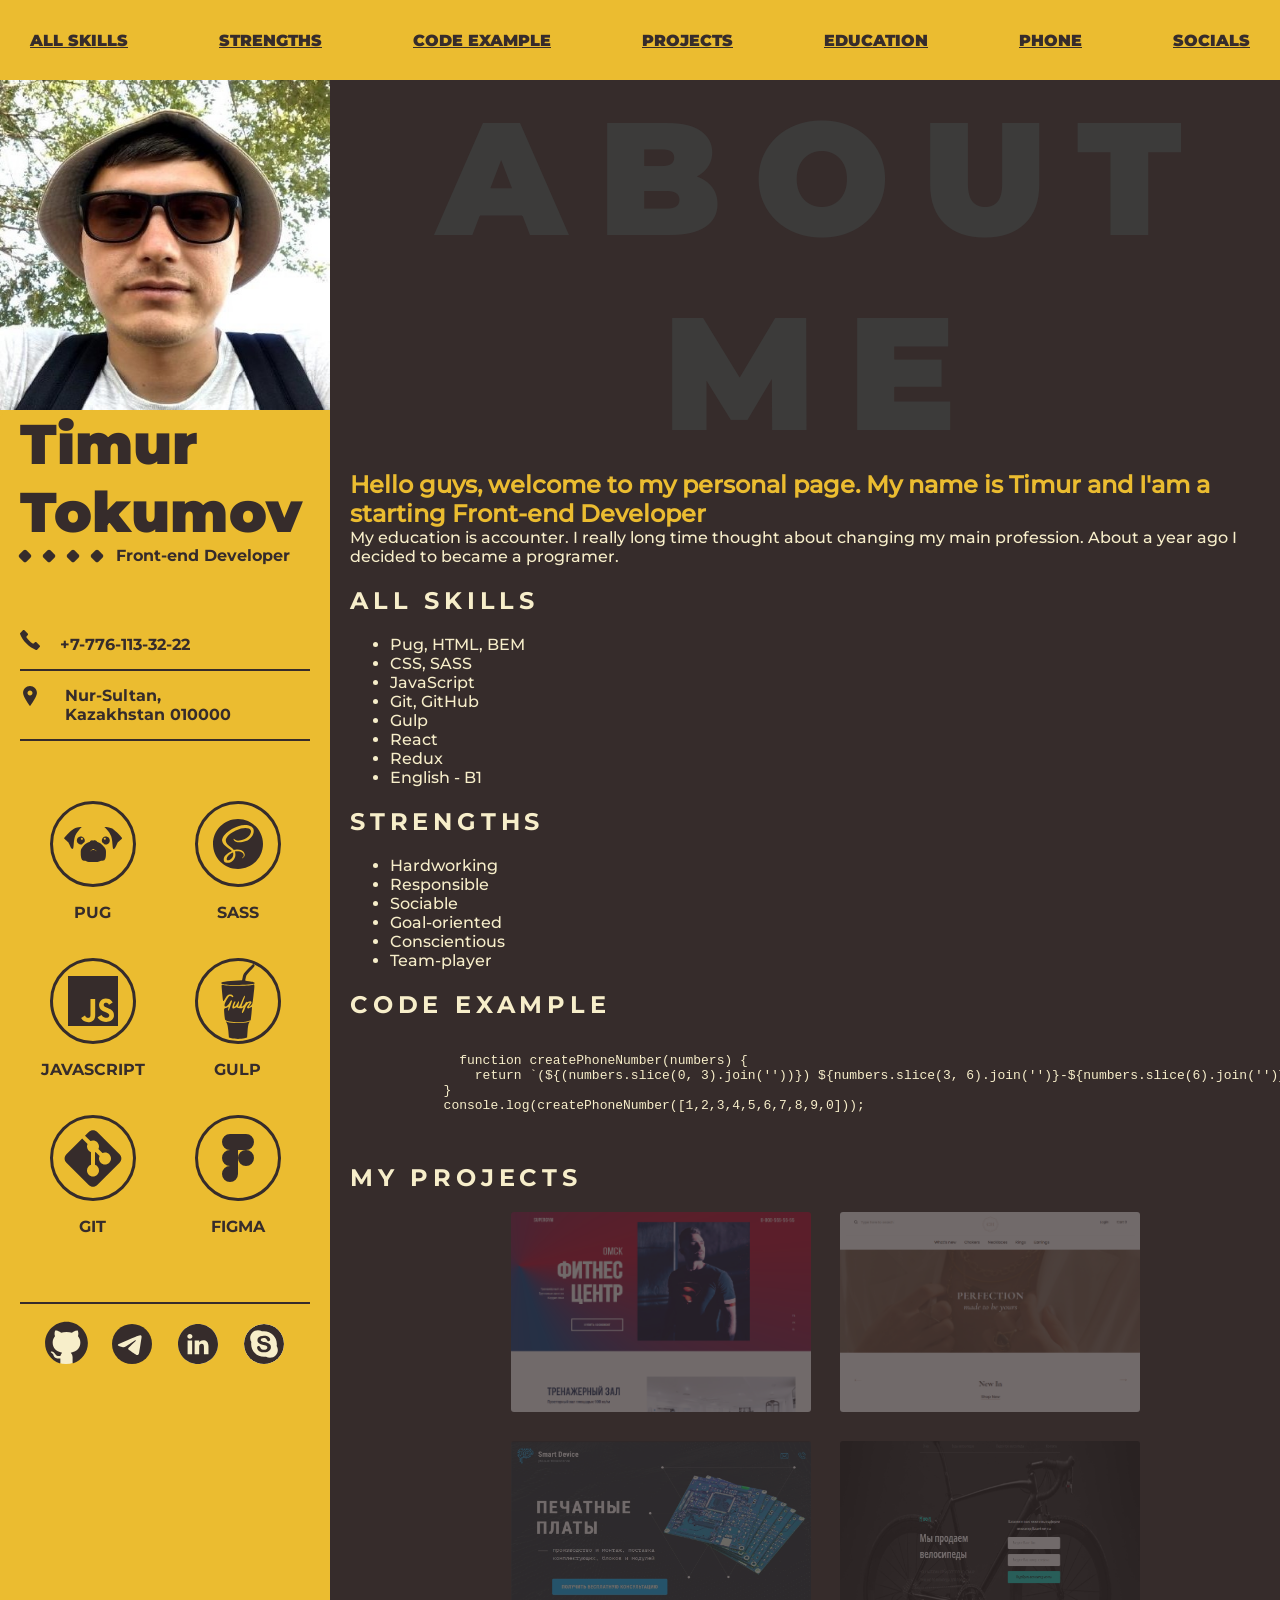
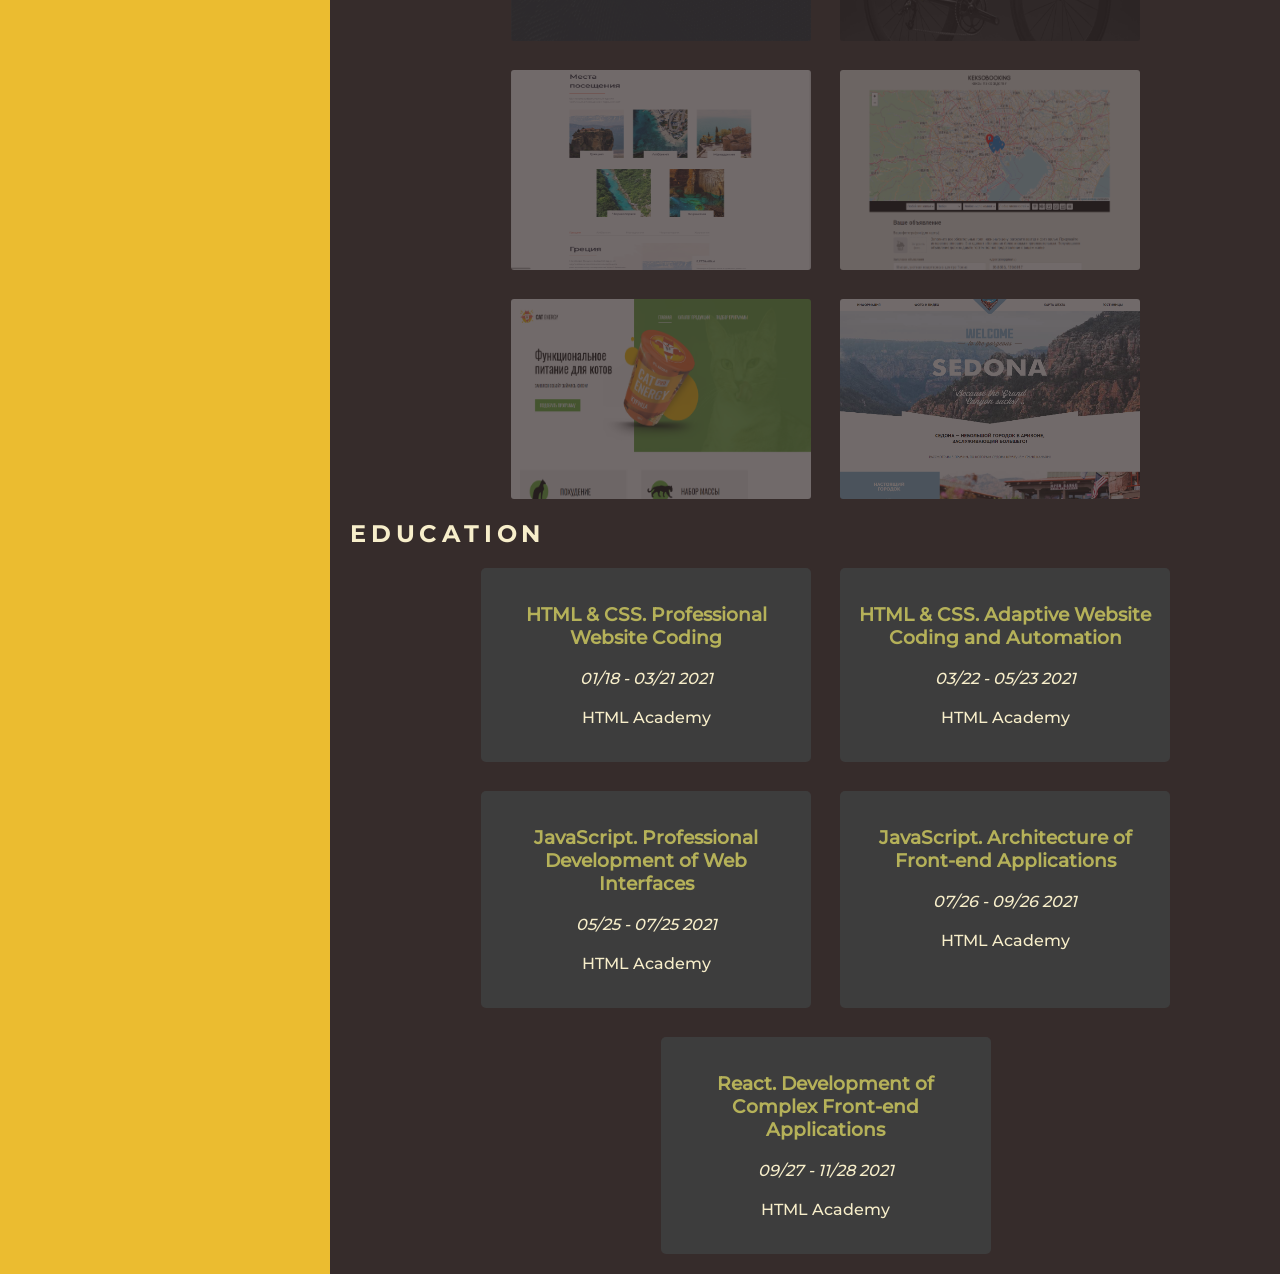
<file: index.html>
<!DOCTYPE html>
<html lang="ru">
<head>
    <meta charset="UTF-8">
    <meta http-equiv="X-UA-Compatible" content="IE=edge">
    <meta name="viewport" content="width=device-width, initial-scale=1.0">
    <link rel="stylesheet" href="style.css">
    <title>Document</title>
</head>
<body>
  <div class="container">
    <header class="page-header">
      <div class="page-header__inner">
        <a href="#all-skills">All skills</a>
        <a href="#strengths">Strengths</a>
        <a href="#code">Code example</a>
        <a href="#projects">Projects</a>
        <a href="#education">Education</a>
        <a href="#phone">Phone</a>
        <a href="#socials">Socials</a>
      </div>
    </header>
    <main class="page-main">
      <section class="contact-info">
        <h2 class="visually-hidden">Contact information and skills</h2>
        <section class="photo-block">
          <h2 class="visually-hidden">Photo</h2>
          <img src="img/photo.jpg" width="330" height="330" alt="Author's photo">
        </section>
        <section class="info-block">
          <h2 class="visually-hidden">Information block</h2>
          <section class="name-and-contacts">
            <h2 class="visually-hidden">Name and contacts</h2>
            <h3>Timur Tokumov</h3>
            <div class="profession-block">
              <div class="rhombuses">
                <div class="rhombus"></div>
                <div class="rhombus"></div>
                <div class="rhombus"></div>
                <div class="rhombus"></div>
              </div>
              <p data-profession="profession">Front-end Developer</p>
            </div>
            <p id="phone" data-phone="phone">+7-776-113-32-22</p>
            <p data-address="address">Nur-Sultan, <br> Kazakhstan 010000</p>
          </section>
          <section class="skills">
            <h2 class="visually-hidden">My skills</h2>
            <div class="skill">
              <div class="skill__inner pug">
                <div class="skill__img"></div>
              </div>
              <p>PUG</p>
            </div>
            <div class="skill">
              <div class="skill__inner sass">
                <div class="skill__img"></div>
              </div>
              <p>SASS</p>
            </div>
            <div class="skill">
              <div class="skill__inner js">
                <div class="skill__img"></div>
              </div>
              <p>JAVASCRIPT</p>
            </div>
            <div class="skill">
              <div class="skill__inner gulp">
                <div class="skill__img"></div>
              </div>
              <p>GULP</p>
            </div>
            <div class="skill">
              <div class="skill__inner git">
                <div class="skill__img"></div>
              </div>
              <p>GIT</p>
            </div>
            <div class="skill">
              <div class="skill__inner figma">
                <div class="skill__img"></div>
              </div>
              <p>FIGMA</p>
            </div>
          </section>
          <section id="socials" class="socials">
            <h2 class="visually-hidden">Socials</h2>
            <div class="socials__inner">
              <div class="social github">
                <div class="social__img"></div>
              </div>
              <div class="social telegram">
                <div class="social__img"></div>
              </div>
              <div class="social linkedin">
                <div class="social__img"></div>
              </div>
              <div class="social skype">
                <div class="social__img"></div>
              </div>
            </div>
          </section>
        </section>
      </section>
      <section class="main-info">
        <h1 class="visually-hidden">Main information</h1>
        <section class="about-me">
          <h2>About me</h2>
          <h3>Hello guys, welcome to my personal page. My name is Timur and I'am a starting Front-end Developer</h3>
          <p>My education is accounter. I really long time thought about changing my main profession. About a year ago I decided to became a programer.</p>
        </section>
        <section id="all-skills" class="all-skills">
          <h2>All skills</h2>
          <ul>
            <li>Pug, HTML, BEM</li>
            <li>CSS, SASS</li>
            <li>JavaScript</li>
            <li>Git, GitHub</li>
            <li>Gulp</li>
            <li>React</li>
            <li>Redux</li>
            <li>English - B1</li>
          </ul>
        </section>
        <section id="strengths" class="strong-sides">
          <h2>Strengths</h2>
          <ul>
            <li>Hardworking</li>
            <li>Responsible</li>
            <li>Sociable</li>
            <li>Goal-oriented</li>
            <li>Conscientious</li>
            <li>Team-player</li>
          </ul>
        </section>
        <section id="code" class="code-exapmles">
          <h2>Code example</h2>
          <pre>
            <code>
              function createPhoneNumber(numbers) {
                return `(${(numbers.slice(0, 3).join(''))}) ${numbers.slice(3, 6).join('')}-${numbers.slice(6).join('')}`;
            }
            console.log(createPhoneNumber([1,2,3,4,5,6,7,8,9,0]));
            </code>
          </pre>
        </section>
        <section id="projects" class="projects">
          <h2>My projects</h2>
          <div class="projects__inner">
            <a class="project" href="https://ttscript.github.io/Tokumov_fitness/build/" target="_blank"><img src="./img/projects/fitness.png" height="200" width="300" alt="Fitness"></a>
            <a class="project" href="https://ttscript.github.io/Tokumov_jewellery/build/" target="_blank"><img src="./img/projects/jewellery.png" height="200" width="300" alt="Jewellery"></a>
            <a class="project" href="https://ttscript.github.io/Tokumov_smart-device/build/" target="_blank"><img src="./img/projects/smart-device.png" height="200" width="300" alt="Smart Device"></a>
            <a class="project" href="https://ttscript.github.io/Tokumov_bycicles/build/" target="_blank"><img src="./img/projects/bycicles.png" height="200" width="300" alt="Moon. Bycicles store"></a>
            <a class="project" href="https://ttscript.github.io/Tokumov_way/src/" target="_blank"><img src="./img/projects/travelling-to-europe.png" height="200" width="300" alt="Travelling to Europe"></a>
            <a class="project" href="https://ttscript.github.io/1675795-keksobooking-23/" target="_blank"><img src="./img/projects/keksobooking.png" height="200" width="300" alt="Keksobooking"></a>
            <a class="project" href="https://ttscript.github.io/1675795-cat-energy-22/" target="_blank"><img src="./img/projects/cat-energy.png" height="200" width="300" alt="Cat Energy"></a>
            <a class="project" href="https://ttscript.github.io/1675795-sedona-30/" target="_blank"><img src="./img/projects/sedona.png" height="200" width="300" alt="Sedona"></a>
          </div>
        </section>
        <section class="education">
          <h2>Education</h2>
          <div id="education" class="education__inner">
            <div class="education__item website-coding">
              <h3>HTML & CSS. Professional Website Coding</h3>
              <p>01/18 - 03/21 2021</p>
              <p>HTML Academy</p>
            </div>
            <div class="education__item adaptive-website">
              <h3>HTML & CSS. Adaptive Website Coding and Automation</h3>
              <p>03/22 - 05/23 2021</p>
              <p>HTML Academy</p>
            </div>
            <div class="education__item">
              <h3>JavaScript. Professional Development of Web Interfaces</h3>
              <p>05/25 - 07/25 2021</p>
              <p>HTML Academy</p>
            </div>
            <div class="education__item">
              <h3>JavaScript. Architecture of Front-end Applications</h3>
              <p>07/26 - 09/26 2021</p>
              <p>HTML Academy</p>
            </div>
            <div class="education__item">
              <h3>React. Development of Complex Front-end Applications</h3>
              <p>09/27 - 11/28 2021</p>
              <p>HTML Academy</p>
            </div>
          </div>
        </section>
      </section>
    </main>
    <footer class="page-footer"></footer>
  </div>
</body>
</html>
</file>
<file: style.css>
:root {
  --saffron: #ebbc30;
  --white: rgb(247, 238, 202);
  --black-coffee: #362c2b;
  --black-olive: #3d3d3d;
  --olive-green: #b5b159;
  --about-me: #3c3b3a;
}

@font-face {
  font-family: "Montserrat Regular";
  src: url("fonts/montserrat-regular.woff2") format("woff2"),
       url("fonts/montserrat-regular.woff") format("woff");
}

@font-face {
  font-family: "Montserrat Medium";
  src: url("fonts/montserrat-medium.woff2") format("woff2"),
       url("fonts/montserrat-medium.woff") format("woff");
}

@font-face {
  font-family: "Montserrat Bold";
  src: url("fonts/montserrat-bold.woff2") format("woff2"),
       url("fonts/montserrat-bold.woff") format("woff");
}

@font-face {
  font-family: "Montserrat Black";
  src: url("fonts/montserrat-black.woff2") format("woff2"),
       url("fonts/montserrat-black.woff") format("woff");
}

.visually-hidden {
  position: absolute;
  width: 1px;
  height: 1px;
  margin: -1px;
  border: 0;
  padding: 0;
  white-space: nowrap;
  clip-path: inset(100%);
  clip: rect(0 0 0 0);
  overflow: hidden;
}

html {
  height: 100%;
  scroll-behavior: smooth;
}

body {
  font-family: "Montserrat", "Arial", sans-serif;
  height: 100%;
  margin: 0;
  padding: 0;
}

.container {
  margin: 0 auto;
}

.page-header {
  background-color: var(--saffron);
  margin: 0;
  padding: 0 30px;
}

.page-header__inner {
  display: flex;
  justify-content: space-between;
  align-items: center;
  min-height: 80px;
}

.page-header__inner a {
  font-family: "Montserrat Black", "Arial", sans-serif;
  text-transform: uppercase;
  font-size: 16px;
  text-decoration: underline;
  color: var(--black-coffee);
  margin: 0;
  padding: 0;
}

.page-main {
  display: grid;
  grid-template-columns: 330px 1fr;
  font-family: "Montserrat Medium";
  color: var(--black-coffee);
  background-color: var(--black-coffee);
  width: 100%;
  height: 100%;
}

.contact-info {
  background-color: var(--saffron);
  margin: 0;
  padding: 0;
}

.photo-block {
  display: flex;
  background-color: var(--black-coffee);
}

.photo-block img {
  background-size: cover;
}

.info-block {
  border-radius: 10px;
  border-bottom-right-radius: 0;
  border-bottom-left-radius: 0;
  background-color: var(--saffron);
  margin: 0;
  padding: 0 20px 30px;
}

.name-and-contacts {
  margin: 0 0 60px;
  padding: 0;
}

.name-and-contacts h3 {
  position: relative;
  font-family: "Montserrat Black", "Roboto", sans-serif;
  color: var(--black-coffee);
  font-size: 56px;
  margin: 0;
  padding: 0;
}

.rhombuses {
  display: inline-block;
}

.rhombus {
  display: inline-block;
  background-color: var(--black-coffee);
  width: 10px;
  height: 10px;
  transform: rotate(45deg);
  margin-right: 10px;
  border-radius: 2px;
}

.name-and-contacts p {
  color: var(--black-coffee);
  font-family: "Montserrat Bold";
  font-size: 16px;
  border-bottom: 2px solid var(--black-coffee);
  margin: 0 0 15px;
  padding: 0 0 15px;
}

.name-and-contacts p[data-profession="profession"] {
  display: inline-block;
  position: relative;
  margin-bottom: 50px;
  border: 0;
}

.name-and-contacts p[data-phone="phone"]::before {
  content: "";
  display: inline-block;
  -webkit-mask: url("img/svg/phone.svg");
  mask: url("img/svg/phone.svg");
  -webkit-mask-size: 20px;
  mask-size: 20px;
  background-color: var(--black-coffee);
  width: 20px;
  height: 20px;
  margin-right: 20px;
}

.name-and-contacts p[data-address="address"] {
  position: relative;
  padding-left: 45px;
}

.name-and-contacts p[data-address="address"]::before {
  content: "";
  position: absolute;
  top: 0;
  left: 0;
  -webkit-mask: url("img/svg/location.svg");
  mask: url("img/svg/location.svg");
  -webkit-mask-size: 20px;
  mask-size: 20px;
  background-color: var(--black-coffee);
  width: 20px;
  height: 20px;
  margin-right: 0px;
}

.skills {
  display: grid;
  grid-template-columns: 1fr 1fr;
  font-family: "Montserrat Bold";
  row-gap: 20px;
  border-bottom: 2px solid var(--black-coffee);
  margin: 0 0 20px;
  padding-bottom: 50px;
}

.skill {
  display: flex;
  justify-content: center;
  align-items: center;
  flex-direction: column;
}

.skill__inner {
  position: relative;
  display: flex;
  justify-content: center;
  align-items: center;
  width: 80px;
  height: 80px;
  border: 3px solid var(--black-coffee);
  border-radius: 50%;
}

.skill__inner.pug .skill__img {
  display: block;
  -webkit-mask: url("img/svg/pug.svg");
  mask: url("img/svg/pug.svg");
  -webkit-mask-size: 58px;
  mask-size: 58px;
  background-color: var(--black-coffee);
  width: 58px;
  height: 36px;
}

.skill__inner.sass .skill__img {
  display: block;
  -webkit-mask: url("img/svg/sass.svg");
  mask: url("img/svg/sass.svg");
  -webkit-mask-size: 50px;
  mask-size: 50px;
  background-color: var(--black-coffee);
  width: 50px;
  height: 50px;
}

.skill__inner.js .skill__img {
  display: block;
  -webkit-mask: url("img/svg/js.svg");
  mask: url("img/svg/js.svg");
  -webkit-mask-size: 50px;
  mask-size: 50px;
  background-color: var(--black-coffee);
  width: 50px;
  height: 50px;
}

.skill__inner.gulp .skill__img {
  display: block;
  -webkit-mask: url("img/svg/gulp.svg");
  mask: url("img/svg/gulp.svg");
  -webkit-mask-size: 50px 75px;
  mask-size: 50px 75px;
  background-color: var(--black-coffee);
  width: 50px;
  height: 75px;
}

.skill__inner.git .skill__img {
  display: block;
  -webkit-mask: url("img/svg/git.svg");
  mask: url("img/svg/git.svg");
  -webkit-mask-size: 60px 75px;
  mask-size: 60px 75px;
  background-color: var(--black-coffee);
  width: 60px;
  height: 75px;
}

.skill__inner.figma .skill__img {
  display: block;
  -webkit-mask: url("img/svg/figma.svg");
  mask: url("img/svg/figma.svg");
  -webkit-mask-size: 80px;
  mask-size: 80px;
  background-color: var(--black-coffee);
  width: 80px;
  height: 80px;
}

.socials {
  margin: 0;
  padding: 0;
}

.socials__inner {
  display: flex;
  justify-content: space-evenly;
  align-items: center;
}

.social {
  background-color: rgb(247, 238, 202);
  position: relative;
  width: 40px;
  height: 40px;
  border-radius: 50%;
}

.social::before {
  content: "";
  position: absolute;
  top: -6px;
  left: -4px;
  width: 47px;
  height: 47px;
}

.social.github::before {
  -webkit-mask: url("img/svg/github.svg");
  mask: url("img/svg/github.svg");
  -webkit-mask-size: 49px;
  mask-size: 49px;
  background-color: var(--black-coffee);
}


.social.telegram {
  background-color: var(--black-coffee);
}

.social.telegram::before {
  top: 50%;
  left: 45%;
  -webkit-mask: url("img/svg/telegram.svg");
  mask: url("img/svg/telegram.svg");
  -webkit-mask-size: 28px;
  mask-size: 28px;
  background-color: var(--white);
  width: 28px;
  height: 28px;
  transform: translate(-50%, -50%);
}

.social.linkedin::before {
  top: 0;
  left: 0;
  -webkit-mask: url("img/svg/linkedin.svg");
  mask: url("img/svg/linkedin.svg");
  -webkit-mask-size: 40px;
  mask-size: 40px;
  background-color: var(--black-coffee);
  width: 40px;
  height: 40px;
}

.social.skype {
  background-color: var(--white);
  border-radius: 50%;
}

.social.skype::before {
  top: 0;
  left: 0;
  -webkit-mask: url("img/svg/skype.svg");
  mask: url("img/svg/skype.svg");
  -webkit-mask-size: 40px;
  mask-size: 40px;
  background-color: var(--black-coffee);
  width: 40px;
  height: 40px;
  border-radius: 50%;
}

.main-info {
  color: var(--white);
  background-color: var(--black-coffee);
  padding: 0 20px;
}

.main-info h2 {
  text-transform: uppercase;
  letter-spacing: 0.2em;
  font-family: "Montserrat Bold", "Arial", sans-serif;
  color: var(--white);
}

.about-me h2 {
  font-family: "Montserrat Black", "Roboto", sans-serif;
  font-size: 160px;
  color: var(--about-me);
  text-transform: uppercase;
  text-align: center;
  margin: 0;
  padding: 0;
}

.about-me h3 {
  font-size: 24px;
  color: var(--saffron);
  margin: 0;
  padding: 0;
}

.about-me p {
  color: var(--white);
  margin: 0;
  padding: 0;
}

.projects__inner {
  display: flex;
  justify-content: center;
  flex-wrap: wrap;
  gap: 29px;
  padding: 0;
  margin: 20px;
}

.project {
  position: relative;
  display: flex;
  transition: 1s;
}

.project:hover {
  transform: scale(1.02);
  transition: 2s ease;
  box-shadow: 5px 5px 14px var(--white);
}

.project:hover::before {
  height: 0;
  transition: 1s ease;
}

.project::before {
  content: "";
  position: absolute;
  top: 0;
  left: 0;
  background-color: var(--black-coffee);
  width: 100%;
  height: 100%;
  opacity: 0.7;
  transition: 1s ease;
}

.project img {
  border-radius: 3px;
  height: 200px;
  width: 300px;
}

.education__inner {
  display: flex;
  justify-content: center;
  flex-wrap: wrap;
  gap: 29px;
  padding: 0;
  margin: 20px;
}

.education__item {
  display: flex;
  flex-direction: column;
  justify-content: flex-start;
  align-items: center;
  background-color: var(--black-olive);
  max-width: 300px;
  border-radius: 5px;
  margin: 0;
  padding: 35px 15px;
}

.education__item h3 {
  text-align: center;
  color: var(--olive-green);
  margin: 0 0 20px;
  padding: 0;
}

.education__item p {
  margin: 0;
  padding: 0;
}

.education__item p:first-of-type {
  font-style: italic;
  margin: 0 0 20px;
}
</file>
